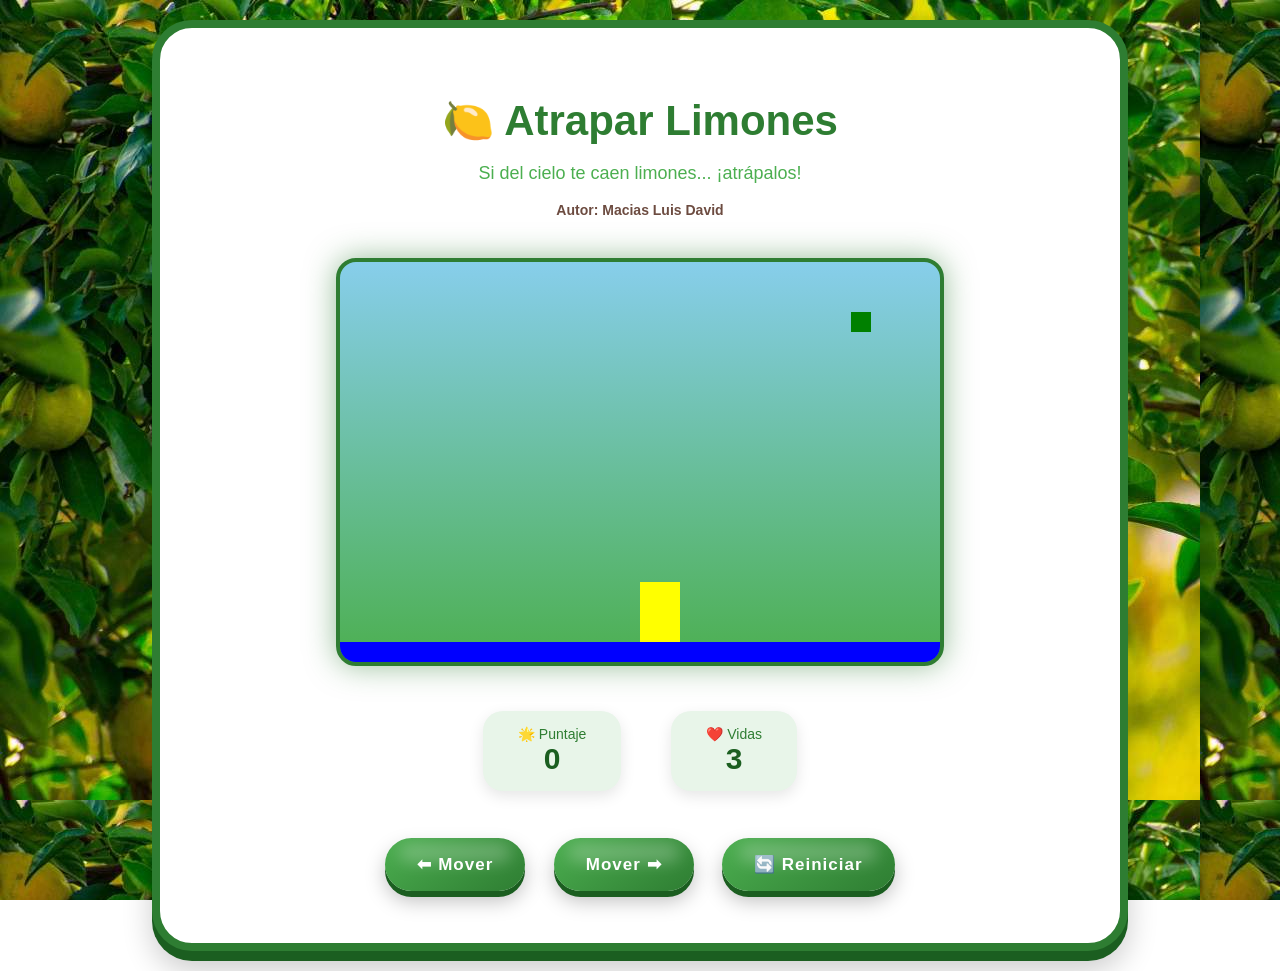
<file: index.html>
<!DOCTYPE html>
<html lang="es">
<head>
  <meta charset="UTF-8">
  <title>Atrapar Limones</title>
  <link rel="stylesheet" href="limones.css">
</head>

<body onload="iniciar()">
  <div class="contenedor">

    <h1>🍋 Atrapar Limones</h1>
    <p class="subtitulo">Si del cielo te caen limones... ¡atrápalos!</p>
    <h3 class="autor">Autor: Macias Luis David</h3>

    <div class="ventana-juego">
      <canvas id="areaJuego" width="600" height="400"></canvas>
    </div>

    <div class="panel">
      <div class="info">
        <p>🌟 Puntaje</p>
        <span id="txtPuntaje">0</span>
      </div>

      <div class="info">
        <p>❤️ Vidas</p>
        <span id="txtVidas">3</span>
      </div>
    </div>

    <div class="botones">
      <button onclick="moverIzquierda()">⬅ Mover</button>
      <button onclick="moverDerecha()">Mover ➡</button>
      <button class="btn-reiniciar" onclick="reiniciar()">🔄 Reiniciar</button>
    </div>

  </div>

  <script src="limones.js"></script>
  <script src="utils.js"></script>
</body>
</html>
</file>
<file: limones.css>
/* ===== FONDO NATURAL ===== */

body {
  font-family: 'Segoe UI', sans-serif;
  margin: 0;
  padding: 20px;
  text-align: center;
  color: #2f3e2f;

  /* Cielo degradado */
  background-image: url('limones.jpg');
  background-attachment: fixed;
}

/* ===== CONTENEDOR ===== */

.contenedor {
  max-width: 900px;
  margin: 0 auto;
  padding: 40px 30px;

  /* Fondo suave */
  background: #ffffff;

  /* Bordes más redondos */
  border-radius: 40px;

  /* Borde verde grueso caricaturesco */
  border: 8px solid #2e7d32;

  /* Sombra estilo cartoon */
  box-shadow: 
    0 10px 0 #1b5e20,
    0 20px 30px rgba(0,0,0,0.2);

  position: relative;
  transition: transform 0.2s ease;
}

/* ===== TITULOS ===== */

h1 {
  font-size: 42px;
  margin-bottom: 5px;
  color: #2e7d32;
}

.subtitulo {
  font-size: 18px;
  color: #4caf50;
}

.autor {
  font-size: 14px;
  color: #6d4c41;
  margin-bottom: 20px;
}

/* ===== VENTANA DEL JUEGO ===== */

.ventana-juego {
  padding: 20px;
}

canvas {
  background: linear-gradient(to bottom, #87ceeb 0%, #4caf50 100%);
  border-radius: 20px;
  border: 4px solid #2e7d32;
  box-shadow: 0 0 30px rgba(46, 125, 50, 0.5);
  display: block;
  margin: 0 auto;
  transition: transform 0.2s ease;
}

canvas:hover {
  transform: scale(1.02);
}

/* ===== PANEL ===== */

.panel {
  margin-top: 25px;
  display: flex;
  justify-content: center;
  gap: 50px;
}

.info {
  background: #e8f5e9;
  padding: 15px 35px;
  border-radius: 20px;
  box-shadow: 0 5px 15px rgba(0,0,0,0.1);
}

.info p {
  margin: 0;
  font-size: 14px;
  color: #2e7d32;
}

.info span {
  font-size: 30px;
  font-weight: bold;
  color: #1b5e20;
}

/* ===== BOTONES NATURALEZA ===== */

.botones {
  margin-top: 35px;
}

/* Botón base */
.botones button {
  position: relative;
  margin: 12px;
  padding: 16px 32px;
  font-size: 17px;
  border: none;
  border-radius: 50px;
  cursor: pointer;
  font-weight: bold;
  letter-spacing: 1px;
  color: white;

  /* Gradiente natural más profundo */
  background: linear-gradient(145deg, #4caf50, #2e7d32);

  /* Profundidad */
  box-shadow: 
    0 6px 0 #1b5e20,
    0 10px 20px rgba(0,0,0,0.25);

  transition: all 0.15s ease-in-out;
}

/* Brillo superior tipo hoja */
.botones button::before {
  content: "";
  position: absolute;
  top: 5px;
  left: 10%;
  width: 80%;
  height: 35%;
  background: rgba(255,255,255,0.25);
  border-radius: 50px;
  filter: blur(8px);
}

/* Hover */
.botones button:hover {
  transform: translateY(-4px);
  box-shadow: 
    0 10px 0 #1b5e20,
    0 15px 25px rgba(0,0,0,0.3);
}

/* Click efecto presión */
.botones button:active {
  transform: translateY(6px);
  box-shadow: 
    0 2px 0 #1b5e20,
    0 5px 10px rgba(0,0,0,0.2);
}

/* Botón reiniciar más cítrico 🍊 */
.btn-reiniciar {
  background: linear-gradient(145deg, #fbc02d, #f57f17);
  box-shadow: 
    0 6px 0 #e65100,
    0 10px 20px rgba(0,0,0,0.25);
}

.btn-reiniciar:hover {
  box-shadow: 
    0 10px 0 #e65100,
    0 15px 25px rgba(0,0,0,0.3);
}

.btn-reiniciar:active {
  box-shadow: 
    0 2px 0 #e65100,
    0 5px 10px rgba(0,0,0,0.2);
}
</file>
